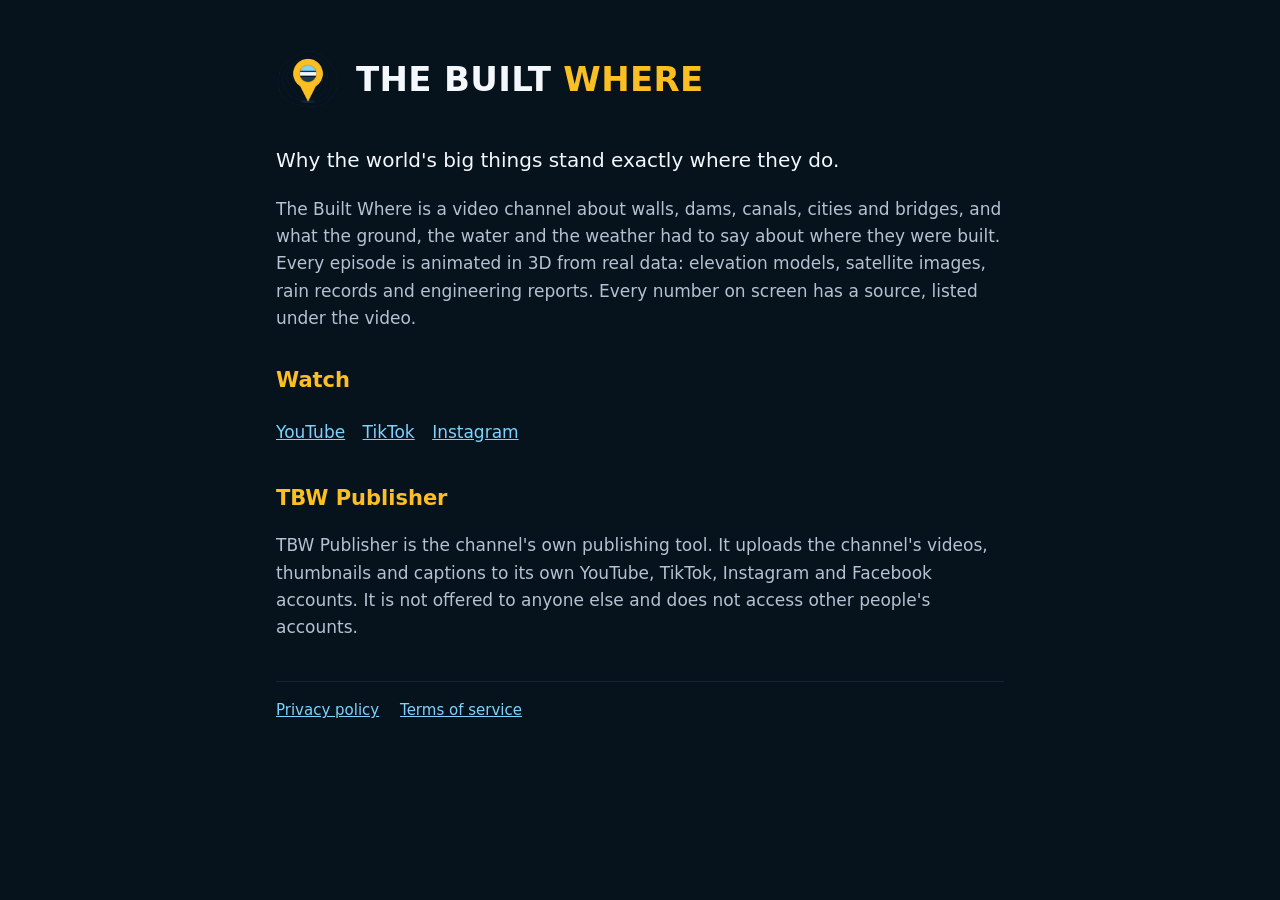
<file: index.html>
<!doctype html>
<html lang="en">
<head>
<meta charset="utf-8">
<meta name="viewport" content="width=device-width, initial-scale=1">
<title>The Built Where</title>
<meta name="description" content="Why the world's big things stand exactly where they do. Animated in 3D from real data.">
<link rel="icon" href="logo.png">
<link rel="stylesheet" href="style.css">
</head>
<body>
<main>
  <header>
    <img src="logo.png" alt="The Built Where logo: a map pin with layers of ground">
    <h1>THE BUILT <span>WHERE</span></h1>
  </header>

  <p class="lead">Why the world's big things stand exactly where they do.</p>
  <p>The Built Where is a video channel about walls, dams, canals, cities and bridges, and what the ground, the water and the weather had to say about where they were built. Every episode is animated in 3D from real data: elevation models, satellite images, rain records and engineering reports. Every number on screen has a source, listed under the video.</p>

  <h2>Watch</h2>
  <p class="links">
    <a href="https://www.youtube.com/@thebuiltwhere">YouTube</a>
    <a href="https://www.tiktok.com/@thebuiltwhere">TikTok</a>
    <a href="https://www.instagram.com/thebuiltwhere/">Instagram</a>
  </p>

  <h2>TBW Publisher</h2>
  <p>TBW Publisher is the channel's own publishing tool. It uploads the channel's videos, thumbnails and captions to its own YouTube, TikTok, Instagram and Facebook accounts. It is not offered to anyone else and does not access other people's accounts.</p>

  <nav>
    <a href="privacy.html">Privacy policy</a>
    <a href="terms.html">Terms of service</a>
  </nav>
</main>
</body>
</html>
</file>
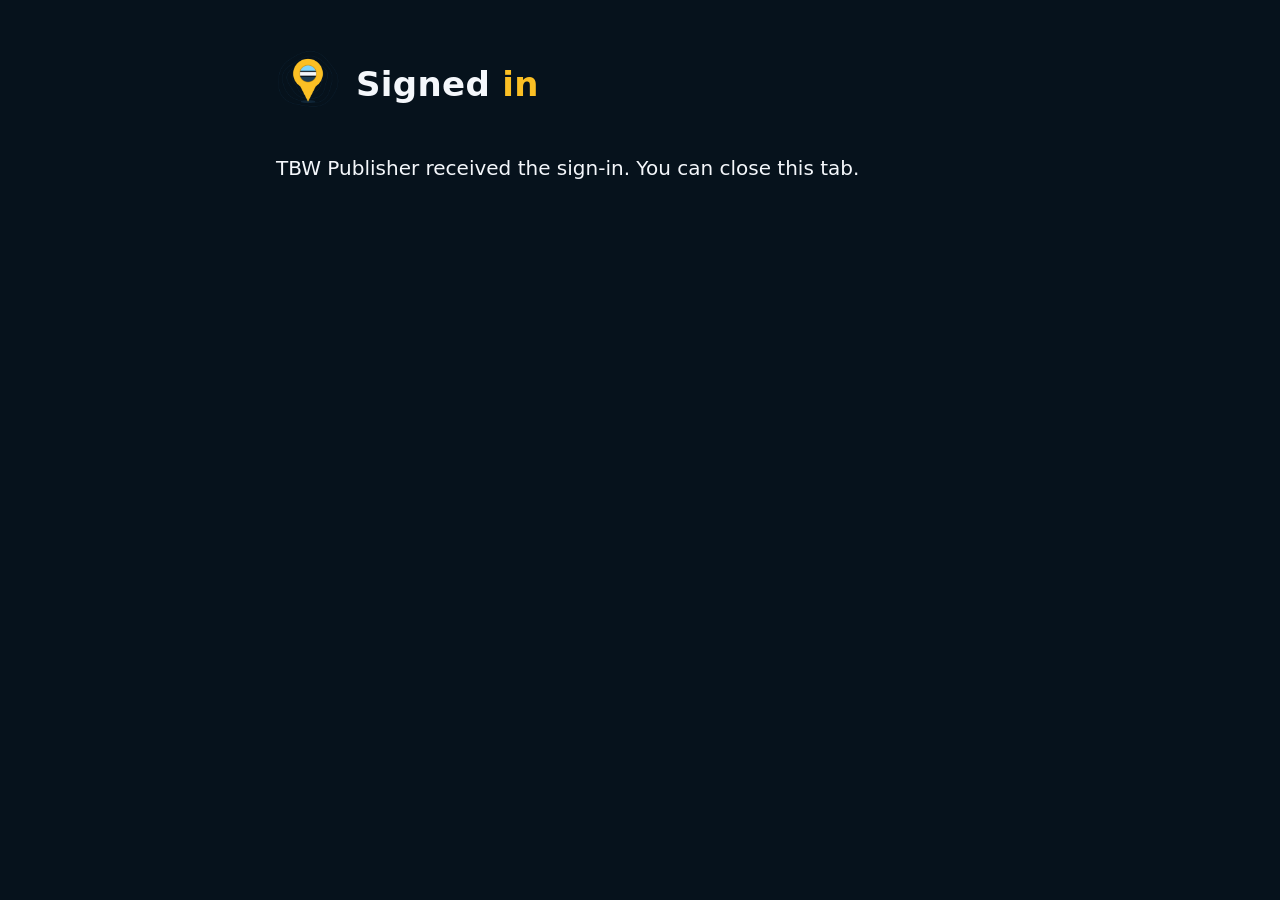
<file: callback.html>
<!doctype html>
<html lang="en">
<head>
<meta charset="utf-8">
<meta name="viewport" content="width=device-width, initial-scale=1">
<meta name="robots" content="noindex">
<title>Signed in · The Built Where</title>
<link rel="icon" href="logo.png">
<link rel="stylesheet" href="style.css">
</head>
<body>
<main>
  <header>
    <a href="index.html"><img src="logo.png" alt="The Built Where logo"></a>
    <h1>Signed <span>in</span></h1>
  </header>
  <p class="lead" id="msg">TBW Publisher received the sign-in. You can close this tab.</p>
  <script>
    var q = new URLSearchParams(location.search);
    if (q.get("error")) {
      document.getElementById("msg").textContent = "Sign-in was not completed: " + q.get("error");
    }
  </script>
</main>
</body>
</html>
</file>
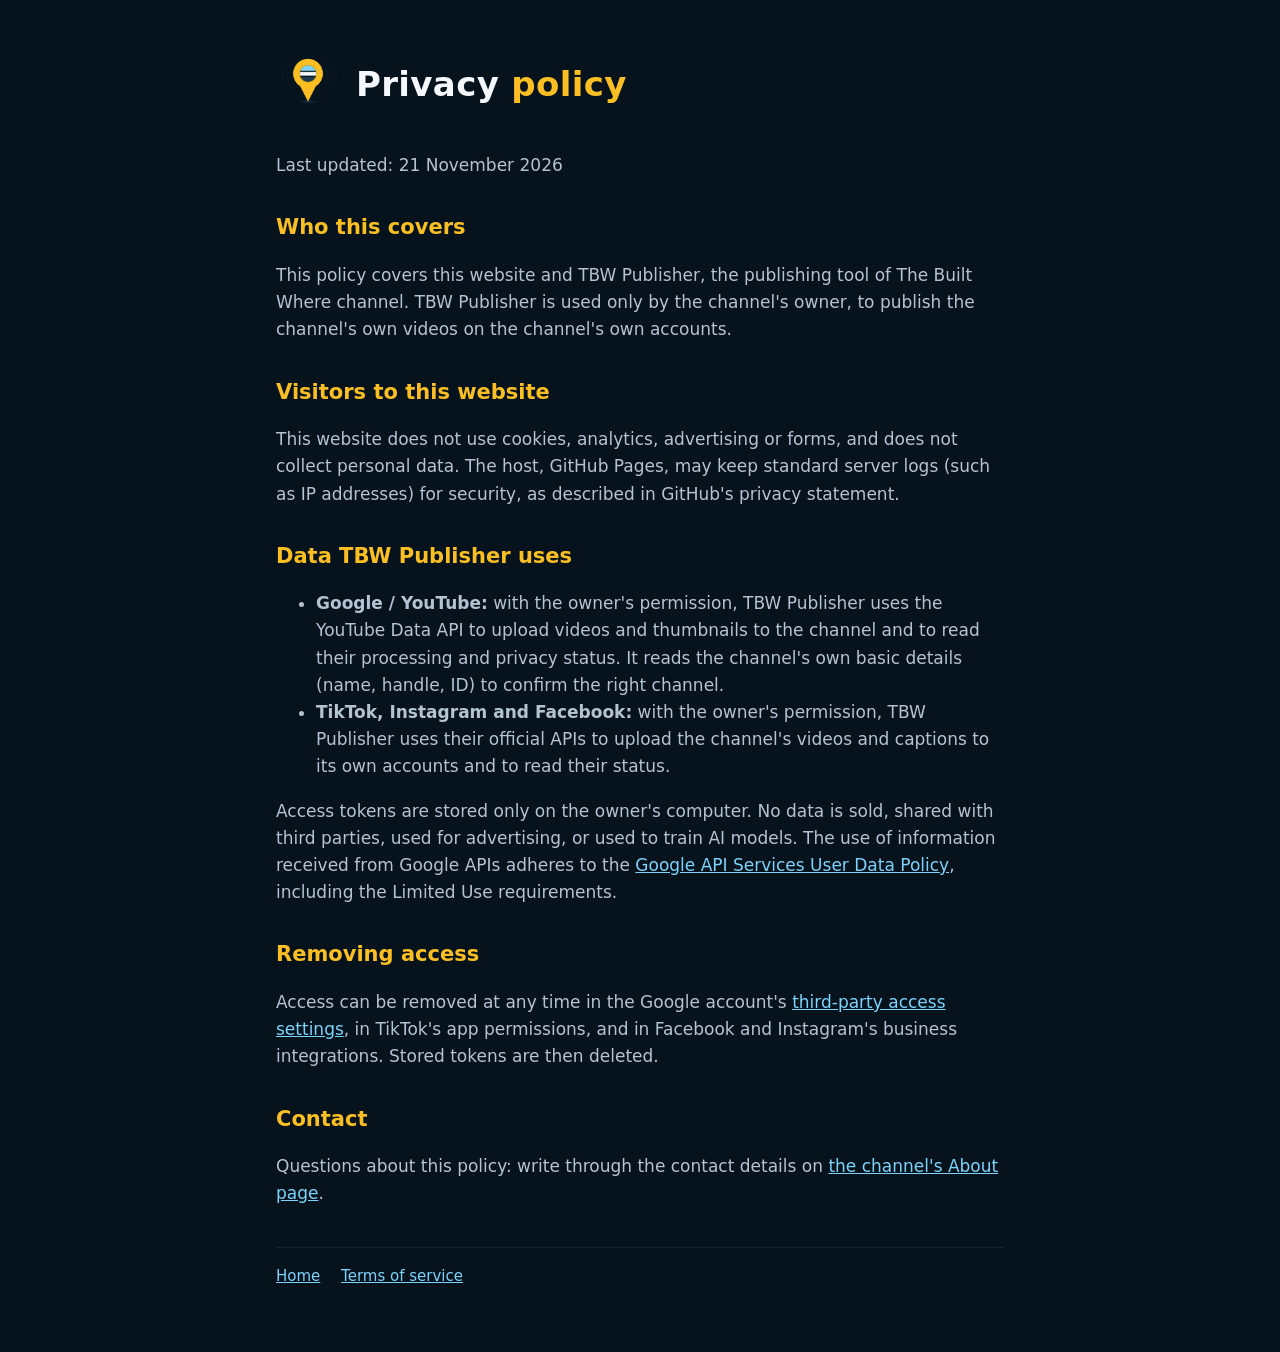
<file: privacy.html>
<!doctype html>
<html lang="en">
<head>
<meta charset="utf-8">
<meta name="viewport" content="width=device-width, initial-scale=1">
<title>Privacy Policy · The Built Where</title>
<link rel="icon" href="logo.png">
<link rel="stylesheet" href="style.css">
</head>
<body>
<main>
  <header>
    <a href="index.html"><img src="logo.png" alt="The Built Where logo"></a>
    <h1>Privacy <span>policy</span></h1>
  </header>
  <p>Last updated: 21 November 2026</p>

  <h2>Who this covers</h2>
  <p>This policy covers this website and TBW Publisher, the publishing tool of The Built Where channel. TBW Publisher is used only by the channel's owner, to publish the channel's own videos on the channel's own accounts.</p>

  <h2>Visitors to this website</h2>
  <p>This website does not use cookies, analytics, advertising or forms, and does not collect personal data. The host, GitHub Pages, may keep standard server logs (such as IP addresses) for security, as described in GitHub's privacy statement.</p>

  <h2>Data TBW Publisher uses</h2>
  <ul>
    <li><strong>Google / YouTube:</strong> with the owner's permission, TBW Publisher uses the YouTube Data API to upload videos and thumbnails to the channel and to read their processing and privacy status. It reads the channel's own basic details (name, handle, ID) to confirm the right channel.</li>
    <li><strong>TikTok, Instagram and Facebook:</strong> with the owner's permission, TBW Publisher uses their official APIs to upload the channel's videos and captions to its own accounts and to read their status.</li>
  </ul>
  <p>Access tokens are stored only on the owner's computer. No data is sold, shared with third parties, used for advertising, or used to train AI models. The use of information received from Google APIs adheres to the <a href="https://developers.google.com/terms/api-services-user-data-policy">Google API Services User Data Policy</a>, including the Limited Use requirements.</p>

  <h2>Removing access</h2>
  <p>Access can be removed at any time in the Google account's <a href="https://myaccount.google.com/permissions">third-party access settings</a>, in TikTok's app permissions, and in Facebook and Instagram's business integrations. Stored tokens are then deleted.</p>

  <h2>Contact</h2>
  <p>Questions about this policy: write through the contact details on <a href="https://www.youtube.com/@thebuiltwhere/about">the channel's About page</a>.</p>

  <nav>
    <a href="index.html">Home</a>
    <a href="terms.html">Terms of service</a>
  </nav>
</main>
</body>
</html>
</file>
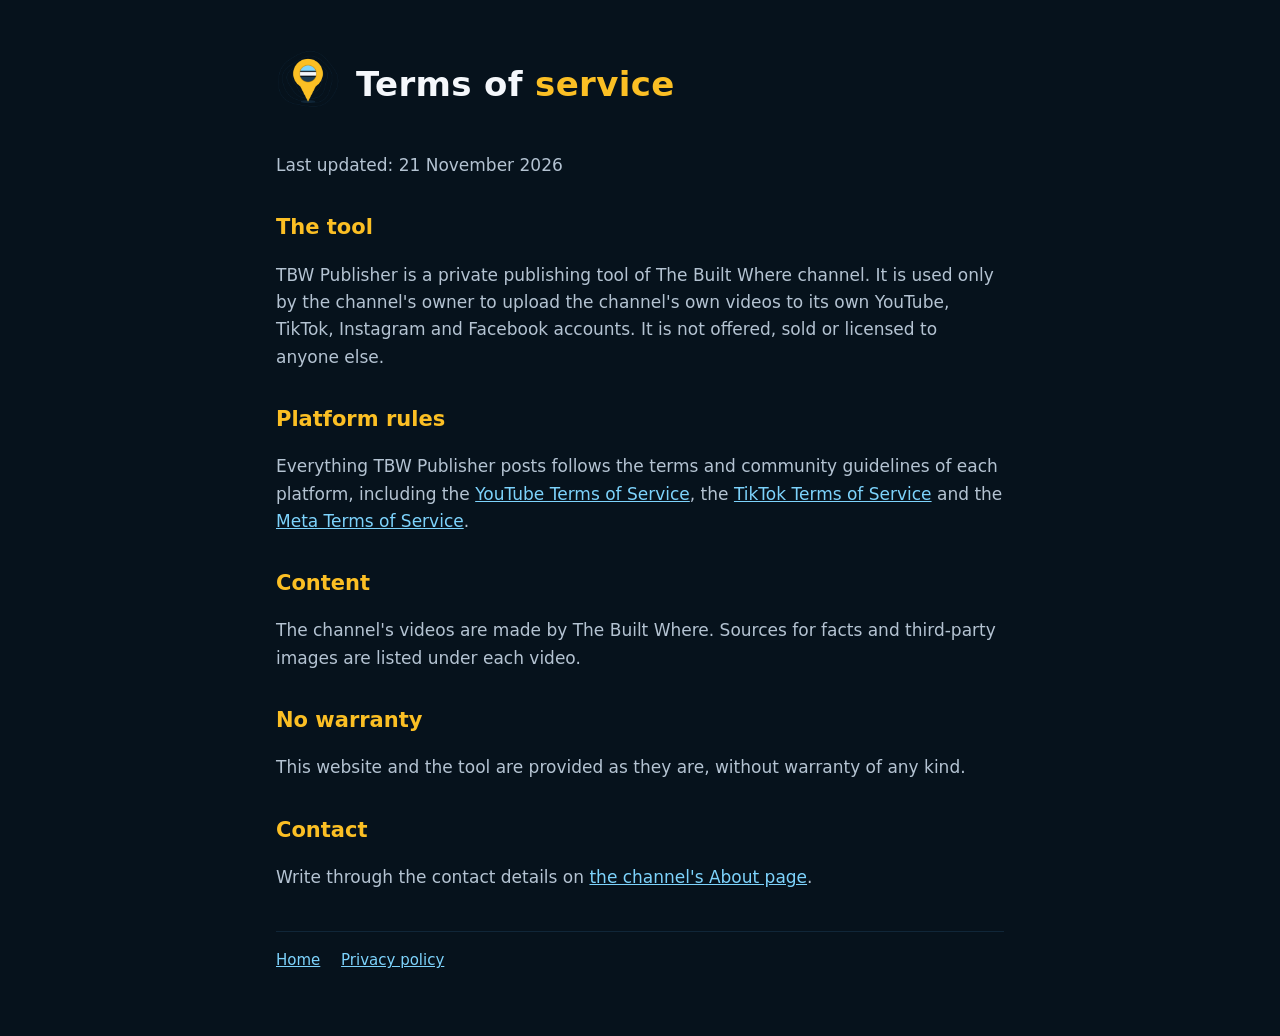
<file: terms.html>
<!doctype html>
<html lang="en">
<head>
<meta charset="utf-8">
<meta name="viewport" content="width=device-width, initial-scale=1">
<title>Terms of Service · The Built Where</title>
<link rel="icon" href="logo.png">
<link rel="stylesheet" href="style.css">
</head>
<body>
<main>
  <header>
    <a href="index.html"><img src="logo.png" alt="The Built Where logo"></a>
    <h1>Terms of <span>service</span></h1>
  </header>
  <p>Last updated: 21 November 2026</p>

  <h2>The tool</h2>
  <p>TBW Publisher is a private publishing tool of The Built Where channel. It is used only by the channel's owner to upload the channel's own videos to its own YouTube, TikTok, Instagram and Facebook accounts. It is not offered, sold or licensed to anyone else.</p>

  <h2>Platform rules</h2>
  <p>Everything TBW Publisher posts follows the terms and community guidelines of each platform, including the <a href="https://www.youtube.com/t/terms">YouTube Terms of Service</a>, the <a href="https://www.tiktok.com/legal/terms-of-service">TikTok Terms of Service</a> and the <a href="https://www.facebook.com/terms.php">Meta Terms of Service</a>.</p>

  <h2>Content</h2>
  <p>The channel's videos are made by The Built Where. Sources for facts and third-party images are listed under each video.</p>

  <h2>No warranty</h2>
  <p>This website and the tool are provided as they are, without warranty of any kind.</p>

  <h2>Contact</h2>
  <p>Write through the contact details on <a href="https://www.youtube.com/@thebuiltwhere/about">the channel's About page</a>.</p>

  <nav>
    <a href="index.html">Home</a>
    <a href="privacy.html">Privacy policy</a>
  </nav>
</main>
</body>
</html>
</file>
<file: style.css>
:root {
  --navy: #06121c;
  --navy-2: #102638;
  --amber: #fbbf24;
  --sky: #7dd3fc;
  --white: #f4f7fb;
  --muted: #b4c3d2;
}
* { box-sizing: border-box; }
body {
  margin: 0;
  background: var(--navy);
  color: var(--white);
  font: 17px/1.6 system-ui, -apple-system, "Segoe UI", Roboto, sans-serif;
}
main { max-width: 760px; margin: 0 auto; padding: 48px 16px 64px; }
header { display: flex; align-items: center; gap: 16px; margin-bottom: 32px; }
header img { width: 64px; height: 64px; border-radius: 50%; }
header a { color: inherit; text-decoration: none; }
h1 { font-size: 34px; line-height: 1.15; margin: 0; letter-spacing: 0.01em; }
h1 span { color: var(--amber); }
h2 { font-size: 21px; margin: 32px 0 8px; color: var(--amber); }
p, li { color: var(--muted); }
a { color: var(--sky); }
.lead { font-size: 20px; color: var(--white); }
nav { margin-top: 40px; padding-top: 16px; border-top: 1px solid var(--navy-2); font-size: 15px; }
nav a { margin-right: 16px; }
.links a { display: inline-block; margin: 4px 12px 4px 0; }
</file>
